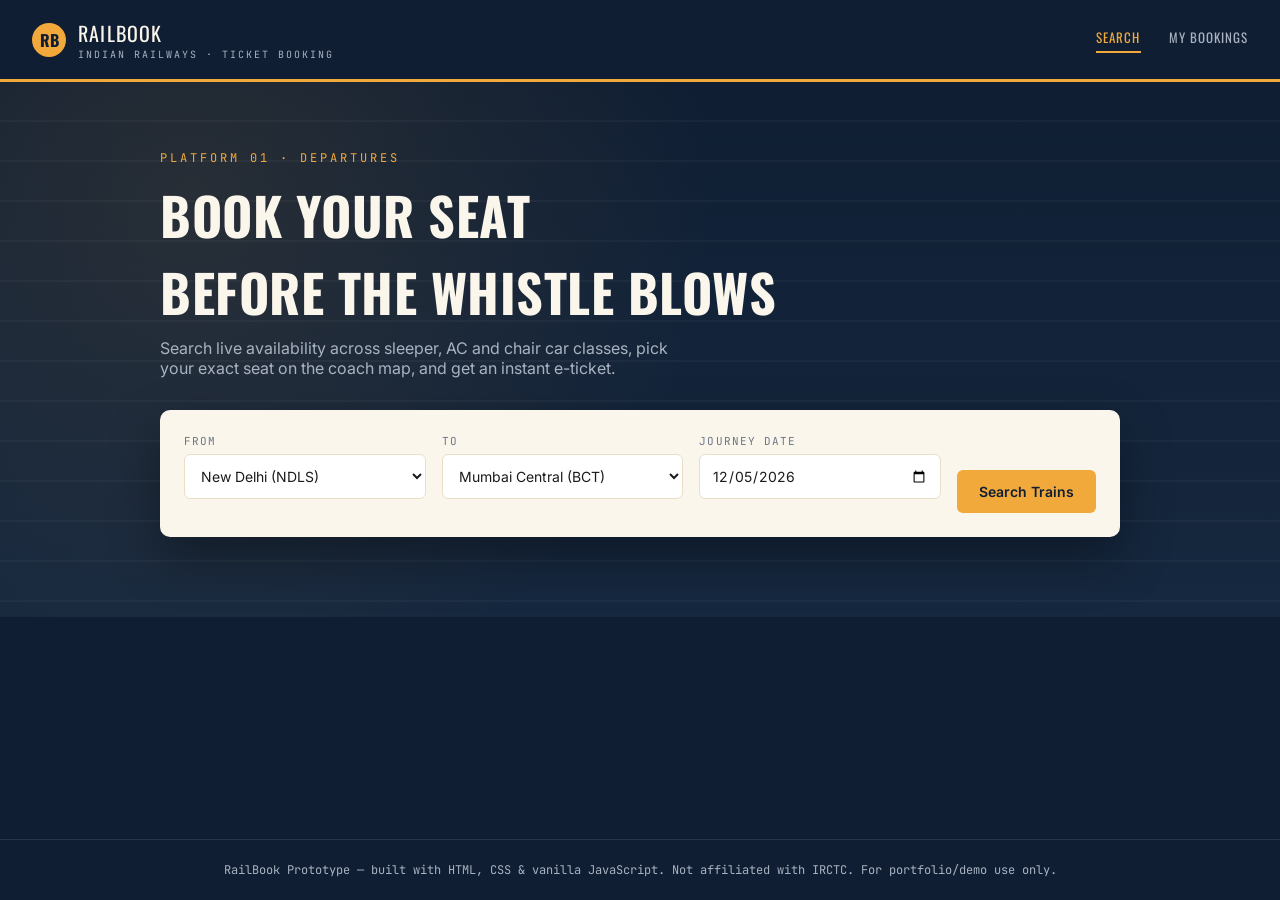
<file: index.html>
<!DOCTYPE html>
<html lang="en">
<head>
<meta charset="UTF-8" />
<meta name="viewport" content="width=device-width, initial-scale=1.0" />
<title>RailBook — Search Trains</title>
<link rel="preconnect" href="https://fonts.googleapis.com">
<link href="https://fonts.googleapis.com/css2?family=Oswald:wght@500;600;700&family=Inter:wght@400;500;600;700&family=JetBrains+Mono:wght@400;500&display=swap" rel="stylesheet">
<link rel="stylesheet" href="css/style.css" />
</head>
<body>

<header class="site-header">
  <div class="brand">
    <div class="brand__mark">RB</div>
    <div class="brand__text">RailBook<small>Indian Railways · Ticket Booking</small></div>
  </div>
  <nav class="site-nav">
    <a href="index.html" class="active">Search</a>
    <a href="bookings.html">My Bookings</a>
  </nav>
</header>

<main>
  <section class="hero">
    <div class="hero__rail-lines"></div>
    <div class="hero__content">
      <p class="hero__eyebrow">Platform 01 · Departures</p>
      <h1 class="hero__title">Book your seat<br>before the whistle blows</h1>
      <p class="hero__subtitle">Search live availability across sleeper, AC and chair car classes, pick your exact seat on the coach map, and get an instant e-ticket.</p>

      <form id="search-form" class="search-card">
        <div class="field">
          <label for="from">From</label>
          <select id="from" required></select>
        </div>
        <div class="field">
          <label for="to">To</label>
          <select id="to" required></select>
        </div>
        <div class="field">
          <label for="date">Journey date</label>
          <input type="date" id="date" required />
        </div>
        <button type="submit" class="btn btn-primary">Search Trains</button>
      </form>
    </div>
  </section>

  <section class="results" id="results" hidden>
    <p class="results__meta" id="results-meta"></p>
    <div id="results-list"></div>
  </section>
</main>

<footer class="site-footer">
  RailBook Prototype — built with HTML, CSS &amp; vanilla JavaScript. Not affiliated with IRCTC. For portfolio/demo use only.
</footer>

<div class="toast" id="toast"></div>

<script src="js/data.js"></script>
<script src="js/storage.js"></script>
<script src="js/ui.js"></script>
<script src="js/search.js"></script>
</body>
</html>
</file>
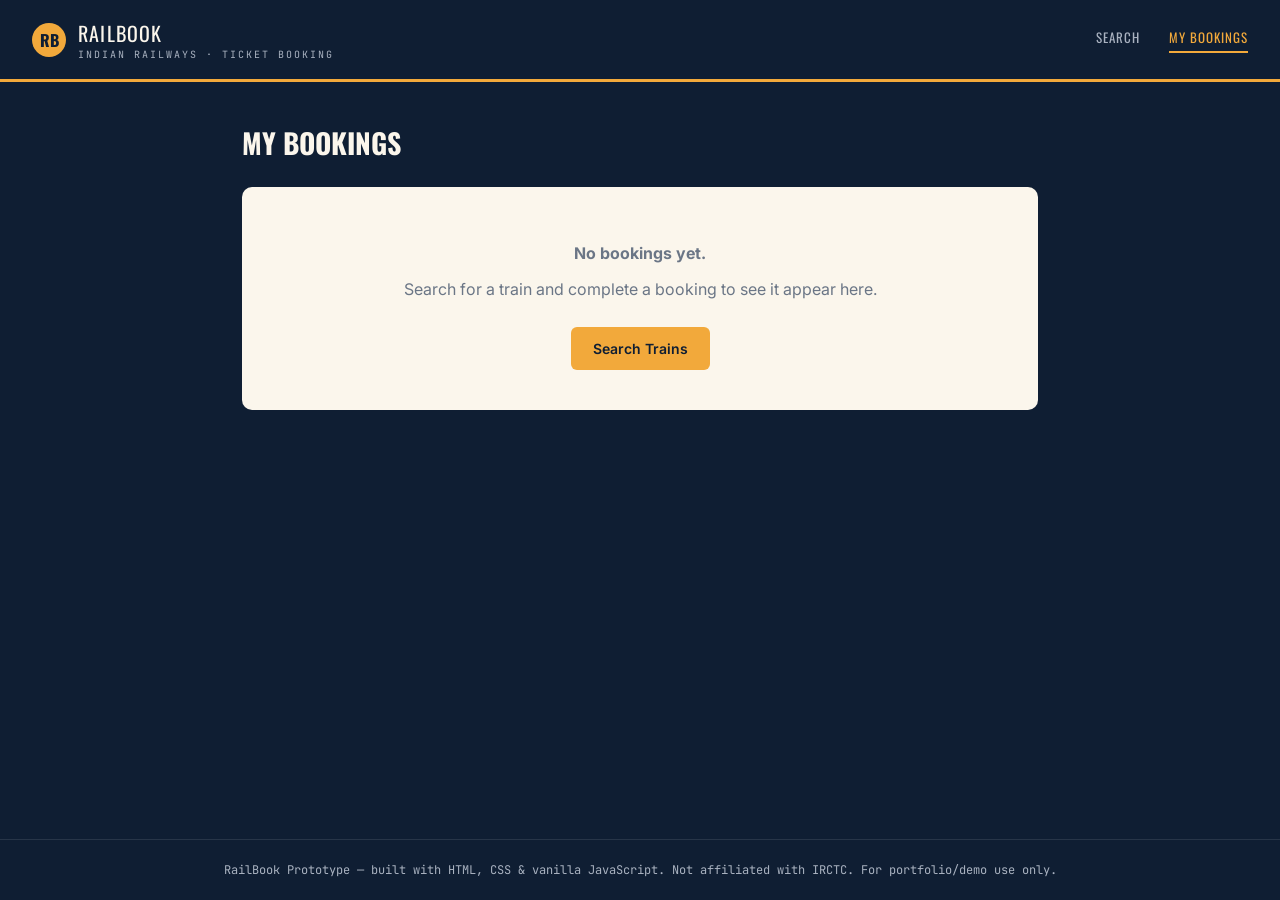
<file: bookings.html>
<!DOCTYPE html>
<html lang="en">
<head>
<meta charset="UTF-8" />
<meta name="viewport" content="width=device-width, initial-scale=1.0" />
<title>RailBook — My Bookings</title>
<link rel="preconnect" href="https://fonts.googleapis.com">
<link href="https://fonts.googleapis.com/css2?family=Oswald:wght@500;600;700&family=Inter:wght@400;500;600;700&family=JetBrains+Mono:wght@400;500&display=swap" rel="stylesheet">
<link rel="stylesheet" href="css/style.css" />
</head>
<body>

<header class="site-header">
  <div class="brand">
    <div class="brand__mark">RB</div>
    <div class="brand__text">RailBook<small>Indian Railways · Ticket Booking</small></div>
  </div>
  <nav class="site-nav">
    <a href="index.html">Search</a>
    <a href="bookings.html" class="active">My Bookings</a>
  </nav>
</header>

<main>
  <div class="bookings-page">
    <h1 class="page-title">My Bookings</h1>
    <div id="bookings-list"></div>
  </div>
</main>

<footer class="site-footer">
  RailBook Prototype — built with HTML, CSS &amp; vanilla JavaScript. Not affiliated with IRCTC. For portfolio/demo use only.
</footer>

<div class="toast" id="toast"></div>

<script src="js/data.js"></script>
<script src="js/storage.js"></script>
<script src="js/ui.js"></script>
<script src="js/bookings.js"></script>
</body>
</html>
</file>
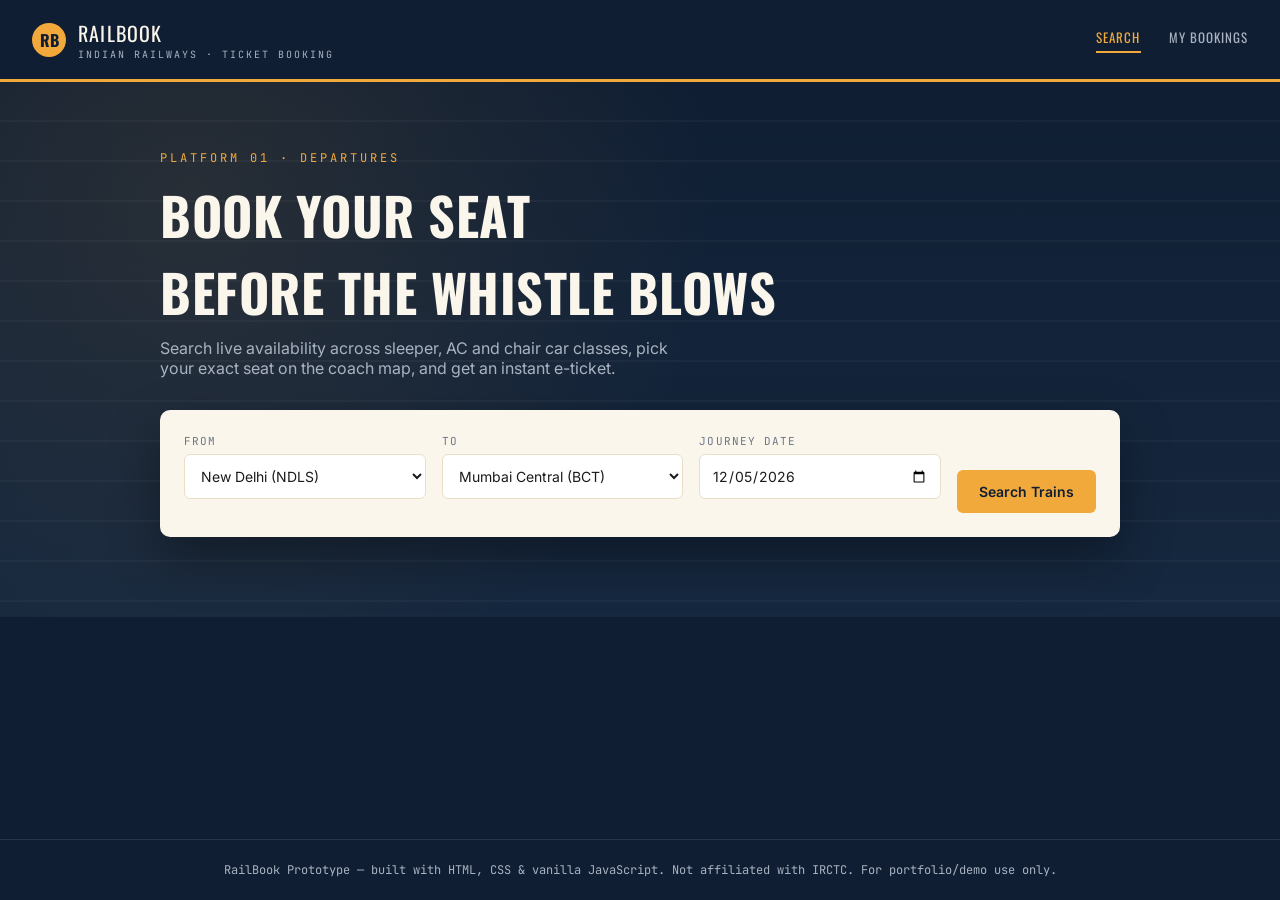
<file: passengers.html>
<!DOCTYPE html>
<html lang="en">
<head>
<meta charset="UTF-8" />
<meta name="viewport" content="width=device-width, initial-scale=1.0" />
<title>RailBook — Passenger Details</title>
<link rel="preconnect" href="https://fonts.googleapis.com">
<link href="https://fonts.googleapis.com/css2?family=Oswald:wght@500;600;700&family=Inter:wght@400;500;600;700&family=JetBrains+Mono:wght@400;500&display=swap" rel="stylesheet">
<link rel="stylesheet" href="css/style.css" />
</head>
<body>

<header class="site-header">
  <div class="brand">
    <div class="brand__mark">RB</div>
    <div class="brand__text">RailBook<small>Indian Railways · Ticket Booking</small></div>
  </div>
  <nav class="site-nav">
    <a href="index.html">Search</a>
    <a href="bookings.html">My Bookings</a>
  </nav>
</header>

<div class="progress-rail" id="progress-rail"></div>

<main>
  <div class="form-page">
    <div class="panel">
      <h2>Passenger Details</h2>
      <p class="sub" id="form-sub"></p>

      <form id="passenger-form">
        <div id="passenger-cards"></div>

        <div class="panel" style="padding:16px; margin-top:6px;">
          <h2 style="font-size:15px;">Contact details</h2>
          <p class="sub">Your e-ticket and updates will be sent here.</p>
          <div class="form-grid" style="grid-template-columns: 1fr 1fr;">
            <div class="field">
              <label for="contact-email">Email address</label>
              <input type="email" id="contact-email" required />
              <div class="field-error">Enter a valid email address.</div>
            </div>
            <div class="field">
              <label for="contact-phone">Mobile number</label>
              <input type="tel" id="contact-phone" placeholder="10-digit number" required />
              <div class="field-error">Enter a valid 10-digit mobile number.</div>
            </div>
          </div>
        </div>

        <div class="form-actions">
          <button type="button" class="btn btn-secondary" id="back-btn">← Back to Seats</button>
          <button type="submit" class="btn btn-primary" id="proceed-btn">Proceed to Payment →</button>
        </div>
      </form>
    </div>
  </div>
</main>

<footer class="site-footer">
  RailBook Prototype — built with HTML, CSS &amp; vanilla JavaScript. Not affiliated with IRCTC. For portfolio/demo use only.
</footer>

<div class="toast" id="toast"></div>

<script src="js/data.js"></script>
<script src="js/storage.js"></script>
<script src="js/ui.js"></script>
<script src="js/passengers.js"></script>
</body>
</html>
</file>
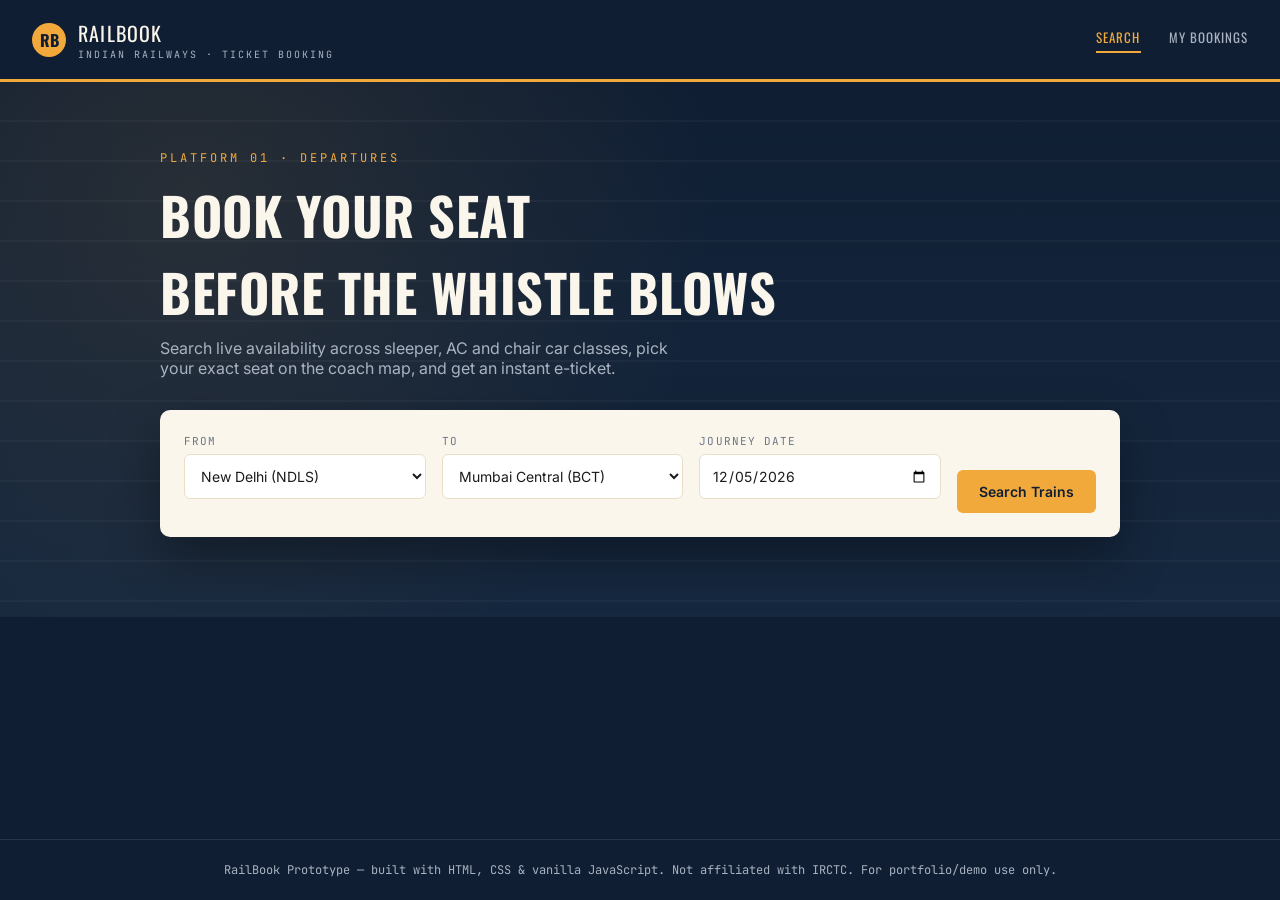
<file: payment.html>
<!DOCTYPE html>
<html lang="en">
<head>
<meta charset="UTF-8" />
<meta name="viewport" content="width=device-width, initial-scale=1.0" />
<title>RailBook — Payment</title>
<link rel="preconnect" href="https://fonts.googleapis.com">
<link href="https://fonts.googleapis.com/css2?family=Oswald:wght@500;600;700&family=Inter:wght@400;500;600;700&family=JetBrains+Mono:wght@400;500&display=swap" rel="stylesheet">
<link rel="stylesheet" href="css/style.css" />
</head>
<body>

<header class="site-header">
  <div class="brand">
    <div class="brand__mark">RB</div>
    <div class="brand__text">RailBook<small>Indian Railways · Ticket Booking</small></div>
  </div>
  <nav class="site-nav">
    <a href="index.html">Search</a>
    <a href="bookings.html">My Bookings</a>
  </nav>
</header>

<div class="progress-rail" id="progress-rail"></div>

<main>
  <div class="form-page">
    <div class="panel">
      <h2>Payment</h2>
      <p class="sub" id="payment-sub"></p>

      <div class="pay-methods" id="pay-methods">
        <button type="button" class="pay-method active" data-method="upi">📱<br>UPI</button>
        <button type="button" class="pay-method" data-method="card">💳<br>Credit / Debit Card</button>
        <button type="button" class="pay-method" data-method="netbanking">🏦<br>Net Banking</button>
      </div>

      <form id="payment-form">
        <div id="method-fields"></div>

        <div class="summary-row"><span>Base fare</span><span id="s-base"></span></div>
        <div class="summary-row"><span>Reservation charge</span><span id="s-res"></span></div>
        <div class="summary-row"><span>GST (5%)</span><span id="s-gst"></span></div>
        <div class="summary-row total"><span>Amount payable</span><span id="s-total"></span></div>

        <div class="form-actions">
          <button type="button" class="btn btn-secondary" id="back-btn">← Back</button>
          <button type="submit" class="btn btn-primary" id="pay-btn">Pay Now →</button>
        </div>
      </form>
    </div>
  </div>
</main>

<footer class="site-footer">
  RailBook Prototype — built with HTML, CSS &amp; vanilla JavaScript. Not affiliated with IRCTC. For portfolio/demo use only.
</footer>

<div class="processing-overlay" id="processing-overlay">
  <div class="spinner"></div>
  <div>PROCESSING PAYMENT…</div>
</div>

<div class="toast" id="toast"></div>

<script src="js/data.js"></script>
<script src="js/storage.js"></script>
<script src="js/ui.js"></script>
<script src="js/payment.js"></script>
</body>
</html>
</file>
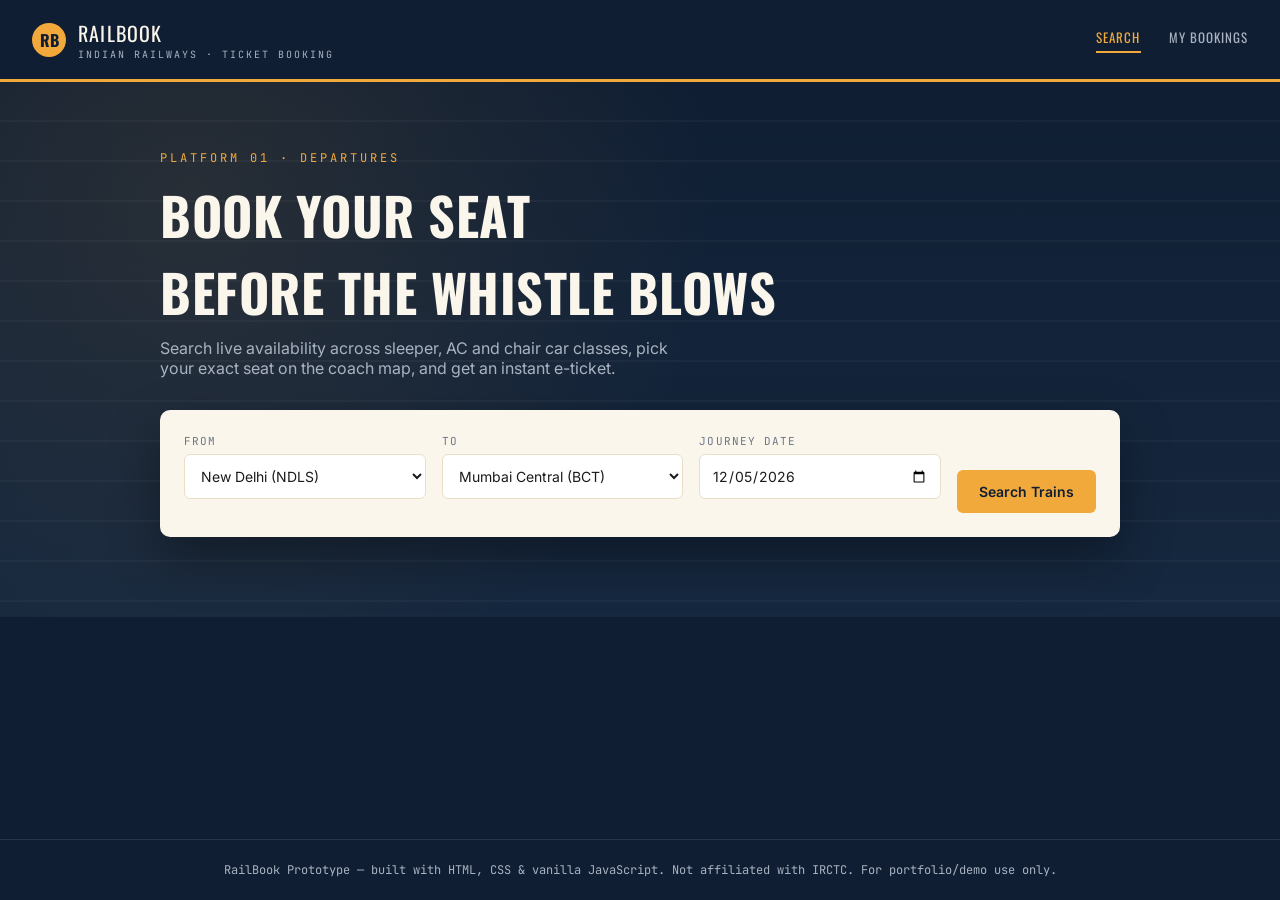
<file: seats.html>
<!DOCTYPE html>
<html lang="en">
<head>
<meta charset="UTF-8" />
<meta name="viewport" content="width=device-width, initial-scale=1.0" />
<title>RailBook — Select Seats</title>
<link rel="preconnect" href="https://fonts.googleapis.com">
<link href="https://fonts.googleapis.com/css2?family=Oswald:wght@500;600;700&family=Inter:wght@400;500;600;700&family=JetBrains+Mono:wght@400;500&display=swap" rel="stylesheet">
<link rel="stylesheet" href="css/style.css" />
</head>
<body>

<header class="site-header">
  <div class="brand">
    <div class="brand__mark">RB</div>
    <div class="brand__text">RailBook<small>Indian Railways · Ticket Booking</small></div>
  </div>
  <nav class="site-nav">
    <a href="index.html">Search</a>
    <a href="bookings.html">My Bookings</a>
  </nav>
</header>

<div class="progress-rail" id="progress-rail"></div>

<main>
  <div class="seats-layout">
    <section class="panel">
      <h2 id="train-heading">Loading train…</h2>
      <p class="sub" id="train-sub"></p>

      <div class="class-tabs" id="class-tabs"></div>

      <div class="coach">
        <div class="seat-grid" id="seat-grid"></div>
      </div>

      <div class="seat-legend">
        <span><i class="legend-swatch available"></i> Available</span>
        <span><i class="legend-swatch selected"></i> Selected</span>
        <span><i class="legend-swatch booked"></i> Already booked</span>
      </div>
    </section>

    <aside class="panel summary-panel">
      <h2>Fare Summary</h2>
      <p class="sub">Select seats matching your passenger count.</p>

      <div class="field">
        <label for="passenger-count">Number of passengers</label>
        <select id="passenger-count">
          <option value="1">1</option>
          <option value="2" selected>2</option>
          <option value="3">3</option>
          <option value="4">4</option>
          <option value="5">5</option>
          <option value="6">6</option>
        </select>
      </div>

      <div>
        <span class="sub" style="margin:0;">Selected seats</span>
        <div class="selected-seats-list" id="selected-seats-list">
          <span class="sub" style="margin:8px 0 0;">None yet</span>
        </div>
      </div>

      <div class="summary-row">
        <span>Base fare × <span id="seat-count">0</span></span>
        <span id="base-fare-total">₹0</span>
      </div>
      <div class="summary-row">
        <span>Reservation charge</span>
        <span id="res-charge">₹60</span>
      </div>
      <div class="summary-row">
        <span>GST (5%)</span>
        <span id="gst-amount">₹0</span>
      </div>
      <div class="summary-row total">
        <span>Total</span>
        <span id="grand-total">₹0</span>
      </div>

      <button class="btn btn-primary" id="continue-btn" style="width:100%; margin-top:18px;" disabled>
        Continue to Passenger Details
      </button>
    </aside>
  </div>
</main>

<footer class="site-footer">
  RailBook Prototype — built with HTML, CSS &amp; vanilla JavaScript. Not affiliated with IRCTC. For portfolio/demo use only.
</footer>

<div class="toast" id="toast"></div>

<script src="js/data.js"></script>
<script src="js/storage.js"></script>
<script src="js/ui.js"></script>
<script src="js/seats.js"></script>
</body>
</html>
</file>
<file: css/style.css>
/* ============================================================
   style.css — Railway Ticket Booking
   Design language: "night departure board meets paper ticket".
   Dark blueprint chrome for navigation/structure, warm paper
   card for anything that represents an actual ticket.
   ============================================================ */

:root {
  /* --- Color tokens --- */
  --navy: #0F1E33;
  --navy-2: #16283F;
  --rail-blue: #1E3A5F;
  --rail-blue-light: #2C577F;
  --signal-amber: #F2A93B;
  --signal-amber-dark: #D8912A;
  --paper: #FBF6EC;
  --paper-shadow: #E8DFC9;
  --ink: #1B1B1D;
  --slate: #6B7686;
  --slate-light: #A9B2C0;
  --success: #2F7A4D;
  --success-bg: #E4F2E9;
  --danger: #B23B3B;
  --danger-bg: #F7E7E7;
  --line: rgba(255, 255, 255, 0.1);
  --line-dark: rgba(0, 0, 0, 0.12);

  /* --- Type tokens --- */
  --font-display: "Oswald", "Arial Narrow", sans-serif;
  --font-body: "Inter", -apple-system, BlinkMacSystemFont, sans-serif;
  --font-mono: "JetBrains Mono", "Courier New", monospace;

  --radius: 10px;
}

* { box-sizing: border-box; }

html, body {
  margin: 0;
  padding: 0;
  background: var(--navy);
  color: var(--ink);
  font-family: var(--font-body);
  scroll-behavior: smooth;
}

body {
  min-height: 100vh;
  display: flex;
  flex-direction: column;
}

a { color: inherit; text-decoration: none; }
button { font-family: inherit; cursor: pointer; }
ul { list-style: none; margin: 0; padding: 0; }

@media (prefers-reduced-motion: reduce) {
  * { animation-duration: 0.01ms !important; transition-duration: 0.01ms !important; }
}

/* ============================================================
   Header / departure-board nav
   ============================================================ */
.site-header {
  background: var(--navy);
  border-bottom: 3px solid var(--signal-amber);
  padding: 18px 32px;
  display: flex;
  align-items: center;
  justify-content: space-between;
  position: sticky;
  top: 0;
  z-index: 50;
}

.brand {
  display: flex;
  align-items: center;
  gap: 12px;
  color: var(--paper);
}

.brand__mark {
  width: 34px;
  height: 34px;
  border-radius: 50%;
  background: var(--signal-amber);
  display: flex;
  align-items: center;
  justify-content: center;
  color: var(--navy);
  font-family: var(--font-display);
  font-weight: 700;
  font-size: 16px;
}

.brand__text {
  font-family: var(--font-display);
  letter-spacing: 0.06em;
  font-size: 20px;
  text-transform: uppercase;
}

.brand__text small {
  display: block;
  font-family: var(--font-mono);
  font-size: 10px;
  letter-spacing: 0.2em;
  color: var(--slate-light);
  text-transform: uppercase;
}

.site-nav {
  display: flex;
  gap: 28px;
}

.site-nav a {
  color: var(--slate-light);
  font-size: 13px;
  letter-spacing: 0.08em;
  text-transform: uppercase;
  font-family: var(--font-display);
  padding-bottom: 4px;
  border-bottom: 2px solid transparent;
  transition: color 0.15s, border-color 0.15s;
}

.site-nav a:hover,
.site-nav a.active {
  color: var(--signal-amber);
  border-color: var(--signal-amber);
}

main {
  flex: 1;
  width: 100%;
}

/* ============================================================
   Steps progress rail (used on seats/passengers/payment/confirm)
   ============================================================ */
.progress-rail {
  background: var(--navy-2);
  padding: 14px 32px;
  display: flex;
  gap: 0;
  justify-content: center;
  border-bottom: 1px solid var(--line);
}

.progress-rail__step {
  display: flex;
  align-items: center;
  gap: 8px;
  color: var(--slate-light);
  font-family: var(--font-mono);
  font-size: 12px;
  padding: 0 18px;
  position: relative;
}

.progress-rail__step:not(:last-child)::after {
  content: "—————";
  letter-spacing: 2px;
  color: var(--line);
  margin-left: 12px;
}

.progress-rail__step .dot {
  width: 18px;
  height: 18px;
  border-radius: 50%;
  border: 2px solid var(--slate-light);
  display: flex;
  align-items: center;
  justify-content: center;
  font-size: 10px;
}

.progress-rail__step.done .dot,
.progress-rail__step.active .dot {
  border-color: var(--signal-amber);
  color: var(--navy);
  background: var(--signal-amber);
}

.progress-rail__step.active { color: var(--paper); }

/* ============================================================
   Hero / search (index.html)
   ============================================================ */
.hero {
  background:
    radial-gradient(circle at 15% 20%, rgba(242, 169, 59, 0.10), transparent 45%),
    linear-gradient(180deg, var(--navy) 0%, var(--navy-2) 100%);
  padding: 56px 32px 80px;
  color: var(--paper);
  position: relative;
  overflow: hidden;
}

.hero__rail-lines {
  position: absolute;
  inset: 0;
  background-image: repeating-linear-gradient(
    180deg,
    transparent 0,
    transparent 38px,
    rgba(255,255,255,0.035) 38px,
    rgba(255,255,255,0.035) 40px
  );
  pointer-events: none;
}

.hero__content {
  max-width: 960px;
  margin: 0 auto;
  position: relative;
  z-index: 2;
}

.hero__eyebrow {
  font-family: var(--font-mono);
  letter-spacing: 0.25em;
  text-transform: uppercase;
  color: var(--signal-amber);
  font-size: 12px;
  margin-bottom: 10px;
}

.hero__title {
  font-family: var(--font-display);
  font-size: clamp(32px, 5vw, 52px);
  text-transform: uppercase;
  letter-spacing: 0.01em;
  margin: 0 0 8px;
}

.hero__subtitle {
  color: var(--slate-light);
  font-size: 16px;
  margin: 0 0 32px;
  max-width: 520px;
}

/* Search card = ticket-counter window */
.search-card {
  background: var(--paper);
  border-radius: var(--radius);
  padding: 24px;
  box-shadow: 0 20px 50px rgba(0,0,0,0.35);
  display: grid;
  grid-template-columns: 1fr 1fr 1fr auto;
  gap: 16px;
  align-items: end;
}

.field label {
  display: block;
  font-family: var(--font-mono);
  font-size: 11px;
  text-transform: uppercase;
  letter-spacing: 0.1em;
  color: var(--slate);
  margin-bottom: 6px;
}

.field select,
.field input {
  width: 100%;
  padding: 12px 12px;
  border: 1px solid var(--paper-shadow);
  border-radius: 6px;
  background: #fff;
  font-size: 14px;
  color: var(--ink);
  font-family: var(--font-body);
}

.field select:focus,
.field input:focus {
  outline: 3px solid rgba(30, 58, 95, 0.25);
  border-color: var(--rail-blue);
}

.btn {
  display: inline-flex;
  align-items: center;
  justify-content: center;
  gap: 8px;
  border: none;
  border-radius: 6px;
  padding: 13px 22px;
  font-weight: 600;
  font-size: 14px;
  transition: transform 0.12s ease, box-shadow 0.12s ease, background 0.15s;
}

.btn:focus-visible {
  outline: 3px solid var(--signal-amber);
  outline-offset: 2px;
}

.btn-primary {
  background: var(--signal-amber);
  color: var(--navy);
}
.btn-primary:hover { background: var(--signal-amber-dark); transform: translateY(-1px); }
.btn-primary:disabled { background: #d9c9a3; color: #8a8270; cursor: not-allowed; transform: none; }

.btn-secondary {
  background: transparent;
  color: var(--rail-blue);
  border: 1.5px solid var(--rail-blue);
}
.btn-secondary:hover { background: rgba(30,58,95,0.06); }

.btn-ghost {
  background: transparent;
  color: var(--slate);
}
.btn-ghost:hover { color: var(--ink); }

.btn-danger {
  background: transparent;
  color: var(--danger);
  border: 1.5px solid var(--danger);
}
.btn-danger:hover { background: var(--danger-bg); }

.swap-btn {
  align-self: center;
  justify-self: center;
}

/* ============================================================
   Results list
   ============================================================ */
.results {
  max-width: 960px;
  margin: -40px auto 60px;
  padding: 0 32px;
  position: relative;
  z-index: 3;
}

.results__meta {
  color: var(--paper);
  font-family: var(--font-mono);
  font-size: 13px;
  margin: 0 0 14px 4px;
  letter-spacing: 0.04em;
}

.train-card {
  background: var(--paper);
  border-radius: var(--radius);
  padding: 20px 22px;
  margin-bottom: 14px;
  display: grid;
  grid-template-columns: 1.4fr 1fr auto;
  gap: 18px;
  align-items: center;
  box-shadow: 0 8px 24px rgba(0,0,0,0.18);
}

.train-card__id {
  font-family: var(--font-mono);
  font-size: 12px;
  color: var(--slate);
  margin-bottom: 4px;
}

.train-card__name {
  font-family: var(--font-display);
  font-size: 19px;
  text-transform: uppercase;
  margin: 0 0 6px;
}

.train-card__route {
  display: flex;
  align-items: center;
  gap: 10px;
  font-family: var(--font-mono);
  font-size: 13px;
  color: var(--slate);
}

.train-card__route strong { color: var(--ink); font-size: 16px; }

.train-card__classes {
  display: flex;
  flex-wrap: wrap;
  gap: 8px;
}

.class-chip {
  border: 1px solid var(--paper-shadow);
  background: #fff;
  border-radius: 20px;
  padding: 6px 12px;
  font-family: var(--font-mono);
  font-size: 12px;
  cursor: pointer;
  transition: all 0.15s;
}

.class-chip:hover { border-color: var(--rail-blue); }
.class-chip.selected {
  background: var(--rail-blue);
  border-color: var(--rail-blue);
  color: #fff;
}

.train-card__price {
  text-align: right;
}

.train-card__price .amount {
  font-family: var(--font-display);
  font-size: 24px;
  color: var(--rail-blue);
}

.train-card__price .label {
  display: block;
  font-family: var(--font-mono);
  font-size: 11px;
  color: var(--slate);
  margin-bottom: 8px;
}

.empty-state {
  background: var(--paper);
  border-radius: var(--radius);
  padding: 40px;
  text-align: center;
  color: var(--slate);
}

/* ============================================================
   Seat selection page
   ============================================================ */
.seats-layout {
  max-width: 1100px;
  margin: 32px auto 60px;
  padding: 0 32px;
  display: grid;
  grid-template-columns: 1fr 320px;
  gap: 28px;
  align-items: start;
}

.panel {
  background: var(--paper);
  border-radius: var(--radius);
  padding: 24px;
  box-shadow: 0 8px 24px rgba(0,0,0,0.06);
}

.panel h2 {
  font-family: var(--font-display);
  text-transform: uppercase;
  font-size: 18px;
  margin: 0 0 4px;
}

.panel .sub {
  color: var(--slate);
  font-size: 13px;
  margin: 0 0 20px;
}

.class-tabs {
  display: flex;
  gap: 10px;
  margin-bottom: 22px;
  flex-wrap: wrap;
}

.class-tabs button {
  border: 1px solid var(--paper-shadow);
  background: #fff;
  border-radius: 8px;
  padding: 9px 14px;
  font-size: 13px;
  font-family: var(--font-mono);
}

.class-tabs button.active {
  background: var(--rail-blue);
  color: #fff;
  border-color: var(--rail-blue);
}

.coach {
  border: 2px solid var(--paper-shadow);
  border-radius: 14px;
  padding: 20px;
  position: relative;
  background:
    linear-gradient(180deg, rgba(30,58,95,0.03), transparent 40%);
}

.coach::before {
  content: "";
  position: absolute;
  top: -2px; bottom: -2px; left: 8px; right: 8px;
  border-top: 6px solid var(--rail-blue);
  border-bottom: 6px solid var(--rail-blue);
  border-radius: 14px 14px 0 0 / 14px 14px 0 0;
  pointer-events: none;
  opacity: 0.08;
}

.seat-grid {
  display: grid;
  gap: 10px;
}

.seat-row {
  display: grid;
  grid-template-columns: repeat(var(--bay, 8), 34px);
  gap: 8px;
  align-items: center;
}

.seat {
  width: 34px;
  height: 34px;
  border-radius: 6px;
  border: 1.5px solid var(--paper-shadow);
  background: #fff;
  font-family: var(--font-mono);
  font-size: 11px;
  display: flex;
  align-items: center;
  justify-content: center;
  color: var(--slate);
  transition: transform 0.1s ease, box-shadow 0.1s ease;
  position: relative;
}

.seat[data-status="available"]:hover {
  transform: translateY(-2px);
  box-shadow: 0 4px 10px rgba(30,58,95,0.18);
  border-color: var(--rail-blue);
  color: var(--rail-blue);
}

.seat[data-status="booked"] {
  background: var(--danger-bg);
  border-color: var(--danger);
  color: var(--danger);
  cursor: not-allowed;
  opacity: 0.75;
}

.seat[data-status="selected"] {
  background: var(--success);
  border-color: var(--success);
  color: #fff;
}

.seat-legend {
  display: flex;
  gap: 18px;
  margin-top: 18px;
  flex-wrap: wrap;
  font-size: 12px;
  color: var(--slate);
}

.seat-legend span {
  display: inline-flex;
  align-items: center;
  gap: 6px;
}

.legend-swatch {
  width: 14px; height: 14px; border-radius: 4px; border: 1.5px solid var(--paper-shadow);
  display: inline-block;
}
.legend-swatch.available { background: #fff; }
.legend-swatch.booked { background: var(--danger-bg); border-color: var(--danger); }
.legend-swatch.selected { background: var(--success); border-color: var(--success); }

/* Summary side panel */
.summary-panel {
  position: sticky;
  top: 96px;
}

.summary-row {
  display: flex;
  justify-content: space-between;
  padding: 10px 0;
  border-bottom: 1px solid var(--line-dark);
  font-size: 14px;
}

.summary-row.total {
  font-family: var(--font-display);
  font-size: 18px;
  border-bottom: none;
  padding-top: 16px;
}

.selected-seats-list {
  display: flex;
  flex-wrap: wrap;
  gap: 6px;
  margin: 10px 0 4px;
}

.seat-pill {
  background: var(--success-bg);
  color: var(--success);
  border-radius: 20px;
  padding: 4px 10px;
  font-family: var(--font-mono);
  font-size: 12px;
}

/* ============================================================
   Forms (passengers / payment)
   ============================================================ */
.form-page {
  max-width: 760px;
  margin: 32px auto 60px;
  padding: 0 32px;
}

.passenger-card {
  border: 1px solid var(--paper-shadow);
  border-radius: 10px;
  padding: 18px;
  margin-bottom: 16px;
}

.passenger-card h3 {
  font-family: var(--font-display);
  text-transform: uppercase;
  font-size: 15px;
  margin: 0 0 14px;
  color: var(--rail-blue);
}

.form-grid {
  display: grid;
  grid-template-columns: 2fr 1fr 1fr;
  gap: 12px;
}

.form-grid .field { margin-bottom: 0; }
.field { margin-bottom: 14px; }
.field-error {
  color: var(--danger);
  font-size: 12px;
  margin-top: 4px;
  display: none;
}
.field.invalid input, .field.invalid select { border-color: var(--danger); }
.field.invalid .field-error { display: block; }

.form-actions {
  display: flex;
  justify-content: space-between;
  margin-top: 22px;
}

/* Payment method tiles */
.pay-methods {
  display: grid;
  grid-template-columns: repeat(3, 1fr);
  gap: 12px;
  margin-bottom: 20px;
}

.pay-method {
  border: 1.5px solid var(--paper-shadow);
  border-radius: 10px;
  padding: 16px 10px;
  text-align: center;
  background: #fff;
  font-size: 13px;
  font-weight: 600;
}

.pay-method.active {
  border-color: var(--rail-blue);
  background: rgba(30,58,95,0.05);
  color: var(--rail-blue);
}

.processing-overlay {
  position: fixed;
  inset: 0;
  background: rgba(15,30,51,0.92);
  display: none;
  align-items: center;
  justify-content: center;
  flex-direction: column;
  gap: 16px;
  color: var(--paper);
  z-index: 100;
  font-family: var(--font-mono);
  letter-spacing: 0.06em;
}

.processing-overlay.show { display: flex; }

.spinner {
  width: 46px; height: 46px;
  border-radius: 50%;
  border: 4px solid rgba(242,169,59,0.25);
  border-top-color: var(--signal-amber);
  animation: spin 0.8s linear infinite;
}

@keyframes spin { to { transform: rotate(360deg); } }

/* ============================================================
   Ticket / confirmation — the signature element:
   a perforated paper ticket stub
   ============================================================ */
.ticket-wrap {
  max-width: 700px;
  margin: 40px auto 70px;
  padding: 0 32px;
}

.ticket-confirmed-banner {
  text-align: center;
  color: var(--paper);
  margin-bottom: 26px;
}

.ticket-confirmed-banner .check {
  width: 56px; height: 56px;
  border-radius: 50%;
  background: var(--success);
  color: #fff;
  display: flex;
  align-items: center;
  justify-content: center;
  margin: 0 auto 14px;
  font-size: 26px;
}

.ticket {
  background: var(--paper);
  border-radius: 14px;
  position: relative;
  box-shadow: 0 24px 60px rgba(0,0,0,0.4);
  overflow: hidden;
}

.ticket__main {
  padding: 26px 26px 20px;
}

.ticket__row {
  display: flex;
  justify-content: space-between;
  align-items: flex-start;
}

.ticket__pnr {
  font-family: var(--font-mono);
  letter-spacing: 0.08em;
  font-size: 13px;
  color: var(--slate);
}
.ticket__pnr strong { color: var(--ink); font-size: 16px; letter-spacing: 0.12em; }

.ticket__status {
  background: var(--success-bg);
  color: var(--success);
  border-radius: 20px;
  padding: 5px 12px;
  font-size: 12px;
  font-weight: 700;
  font-family: var(--font-mono);
  text-transform: uppercase;
}
.ticket__status.cancelled { background: var(--danger-bg); color: var(--danger); }

.ticket__route {
  display: flex;
  align-items: center;
  gap: 16px;
  margin: 20px 0;
}

.ticket__station {
  font-family: var(--font-display);
  font-size: 26px;
  text-transform: uppercase;
}

.ticket__station small {
  display: block;
  font-family: var(--font-mono);
  font-size: 11px;
  color: var(--slate);
  text-transform: none;
  margin-top: 2px;
}

.ticket__line {
  flex: 1;
  height: 2px;
  background: repeating-linear-gradient(90deg, var(--slate-light) 0 6px, transparent 6px 12px);
  position: relative;
}

.ticket__line::after {
  content: "→";
  position: absolute;
  right: -4px; top: -11px;
  color: var(--slate-light);
}

.ticket__grid {
  display: grid;
  grid-template-columns: repeat(3, 1fr);
  gap: 16px;
  margin-top: 18px;
  padding-top: 18px;
  border-top: 1px dashed var(--paper-shadow);
}

.ticket__grid div span {
  display: block;
  font-family: var(--font-mono);
  font-size: 10px;
  text-transform: uppercase;
  color: var(--slate);
  letter-spacing: 0.08em;
  margin-bottom: 4px;
}
.ticket__grid div strong { font-size: 15px; }

.passenger-table {
  width: 100%;
  border-collapse: collapse;
  margin-top: 16px;
  font-size: 13px;
}
.passenger-table th {
  text-align: left;
  font-family: var(--font-mono);
  font-size: 10px;
  text-transform: uppercase;
  color: var(--slate);
  letter-spacing: 0.08em;
  padding-bottom: 6px;
  border-bottom: 1px solid var(--paper-shadow);
}
.passenger-table td {
  padding: 8px 4px;
  border-bottom: 1px solid var(--line-dark);
}

/* Perforation / tear line between main ticket and stub */
.ticket__perforation {
  position: relative;
  height: 0;
  border-top: 2px dashed var(--paper-shadow);
  margin: 0 0;
}

.ticket__perforation::before,
.ticket__perforation::after {
  content: "";
  position: absolute;
  top: -11px;
  width: 22px; height: 22px;
  border-radius: 50%;
  background: var(--navy);
}
.ticket__perforation::before { left: -11px; }
.ticket__perforation::after { right: -11px; }

.ticket__stub {
  padding: 18px 26px 24px;
  background: var(--paper-shadow);
  display: flex;
  align-items: center;
  justify-content: space-between;
  gap: 16px;
}

.ticket__stub .fare {
  font-family: var(--font-display);
  font-size: 22px;
}

.ticket__qr {
  background: #fff;
  padding: 6px;
  border-radius: 6px;
}

.ticket-actions {
  display: flex;
  gap: 12px;
  justify-content: center;
  margin-top: 24px;
}

/* ============================================================
   Bookings history
   ============================================================ */
.bookings-page {
  max-width: 860px;
  margin: 40px auto 70px;
  padding: 0 32px;
}

.page-title {
  color: var(--paper);
  font-family: var(--font-display);
  text-transform: uppercase;
  font-size: 28px;
  margin: 0 0 24px;
}

.booking-summary-card {
  background: var(--paper);
  border-radius: 10px;
  padding: 18px 20px;
  margin-bottom: 14px;
  display: grid;
  grid-template-columns: 1fr 1fr auto auto;
  gap: 12px;
  align-items: center;
  box-shadow: 0 6px 18px rgba(0,0,0,0.15);
}

.booking-summary-card .train {
  font-family: var(--font-display);
  text-transform: uppercase;
  font-size: 15px;
}
.booking-summary-card .meta {
  font-family: var(--font-mono);
  font-size: 12px;
  color: var(--slate);
}

/* ============================================================
   Footer
   ============================================================ */
.site-footer {
  background: var(--navy);
  color: var(--slate-light);
  text-align: center;
  padding: 22px;
  font-size: 12px;
  font-family: var(--font-mono);
  border-top: 1px solid var(--line);
}

/* ============================================================
   Toast
   ============================================================ */
.toast {
  position: fixed;
  bottom: 24px;
  left: 50%;
  transform: translateX(-50%) translateY(20px);
  background: var(--ink);
  color: #fff;
  padding: 12px 20px;
  border-radius: 8px;
  font-size: 13px;
  opacity: 0;
  transition: opacity 0.2s ease, transform 0.2s ease;
  pointer-events: none;
  z-index: 200;
}
.toast.show {
  opacity: 1;
  transform: translateX(-50%) translateY(0);
}

/* ============================================================
   Responsive
   ============================================================ */
@media (max-width: 860px) {
  .search-card { grid-template-columns: 1fr 1fr; }
  .seats-layout { grid-template-columns: 1fr; }
  .summary-panel { position: static; }
  .train-card { grid-template-columns: 1fr; text-align: left; }
  .train-card__price { text-align: left; }
  .form-grid { grid-template-columns: 1fr; }
  .booking-summary-card { grid-template-columns: 1fr; text-align: left; }
}

@media (max-width: 600px) {
  .site-header { padding: 14px 16px; }
  .site-nav { gap: 14px; }
  .hero { padding: 40px 16px 60px; }
  .results, .seats-layout, .form-page, .ticket-wrap, .bookings-page { padding: 0 16px; }
  .pay-methods { grid-template-columns: 1fr; }
  .ticket__grid { grid-template-columns: 1fr 1fr; }
}
</file>
